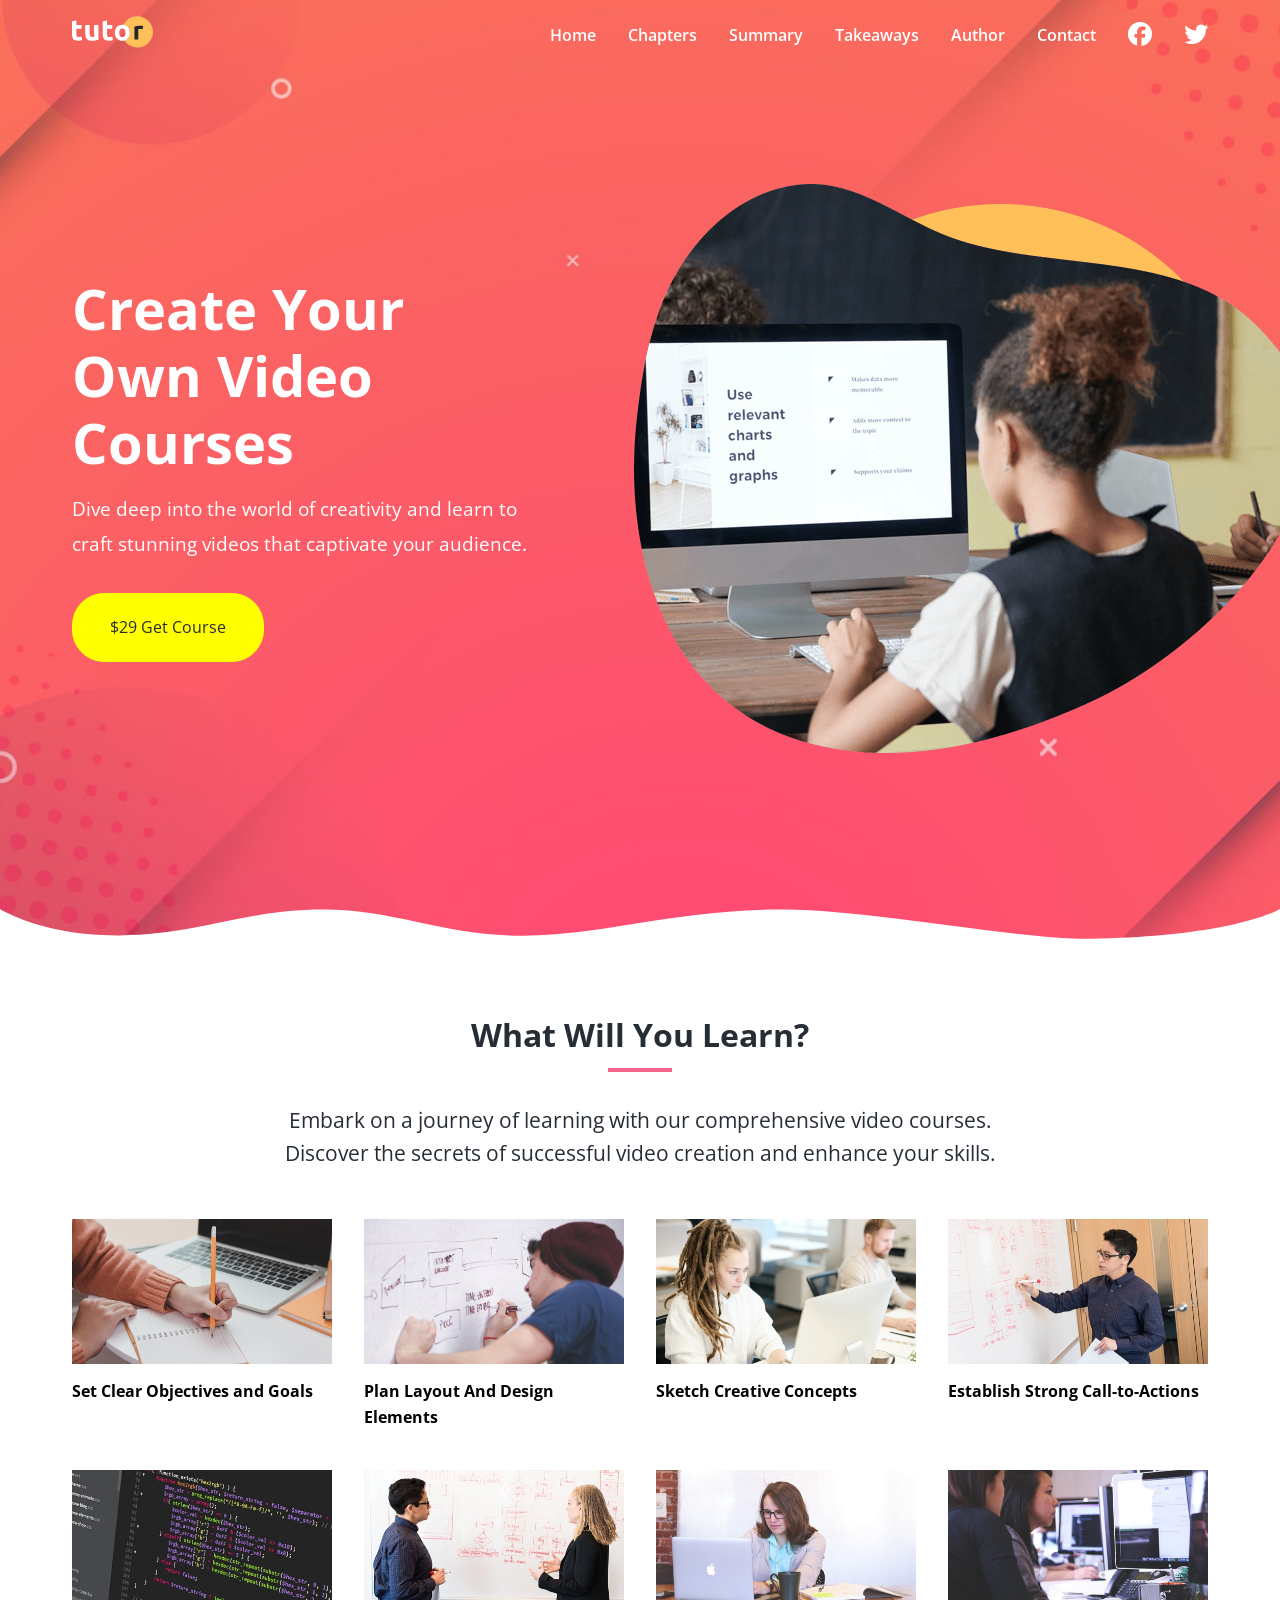
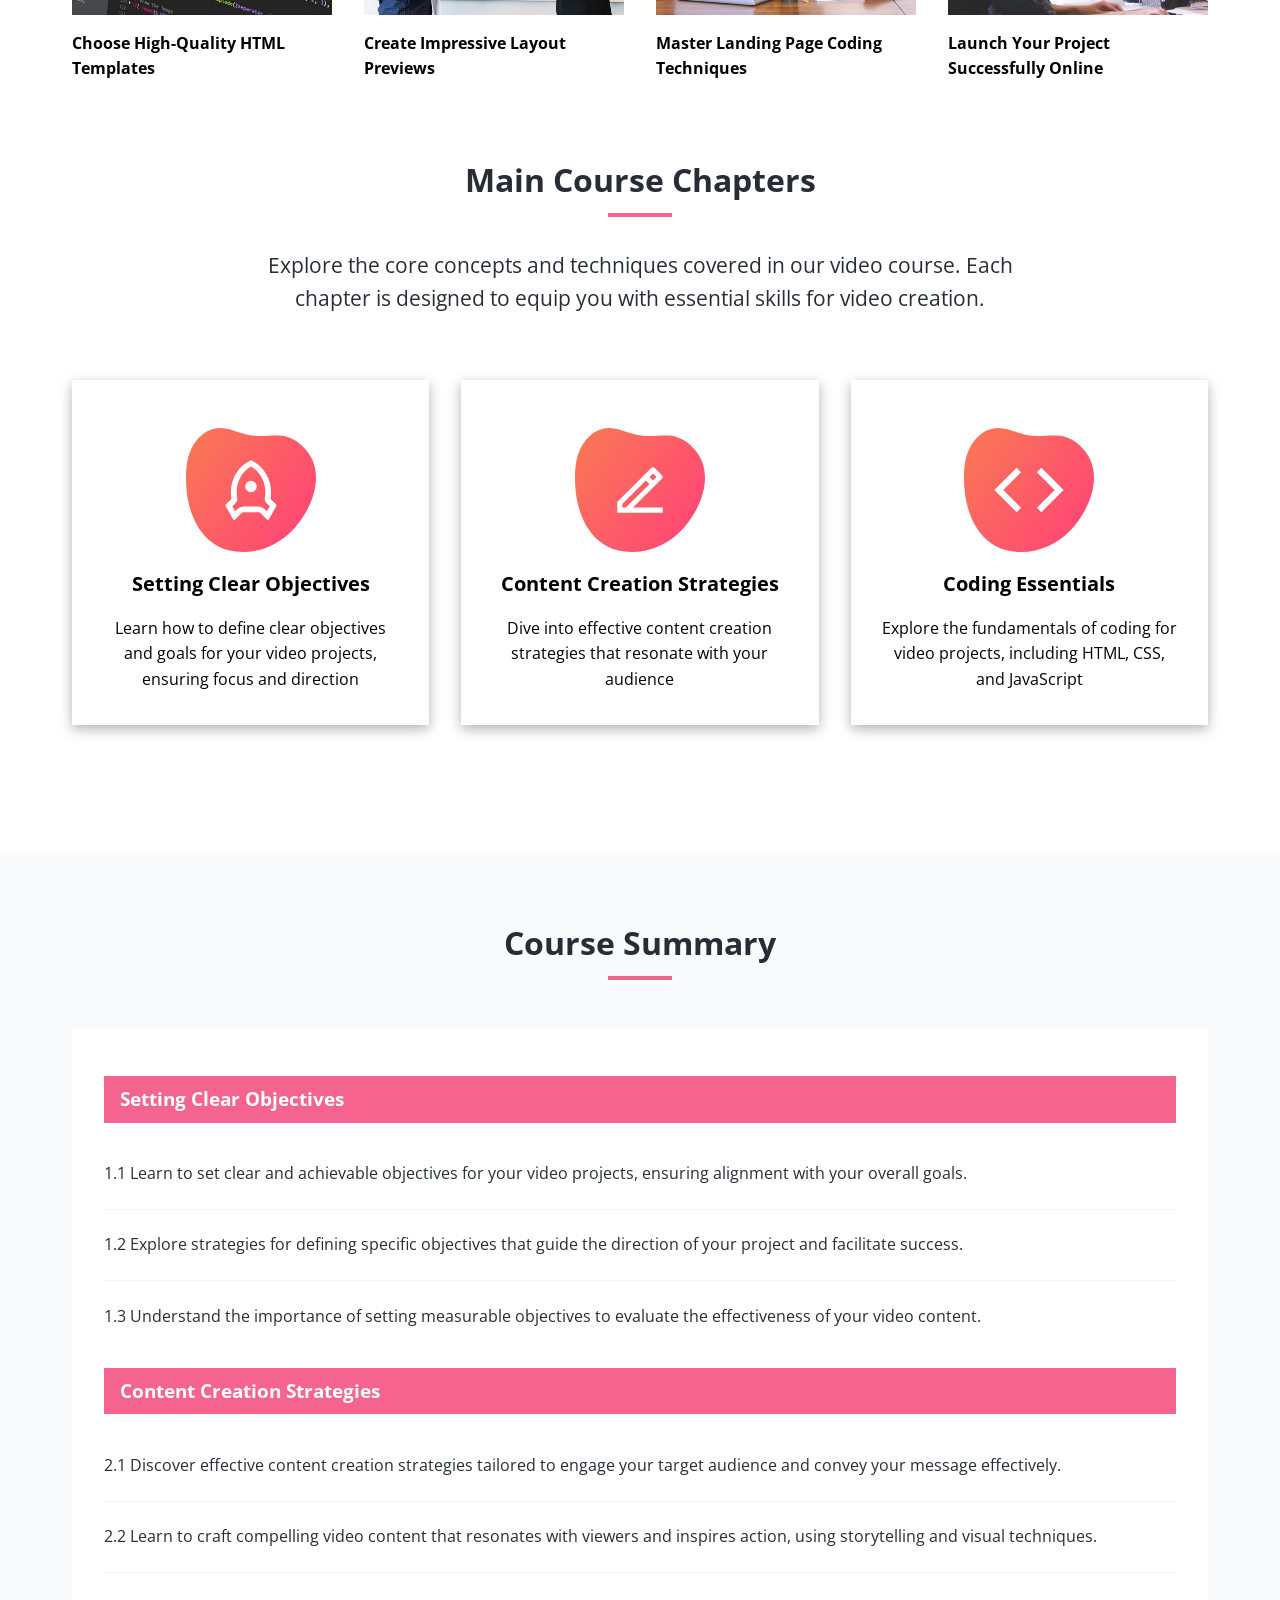
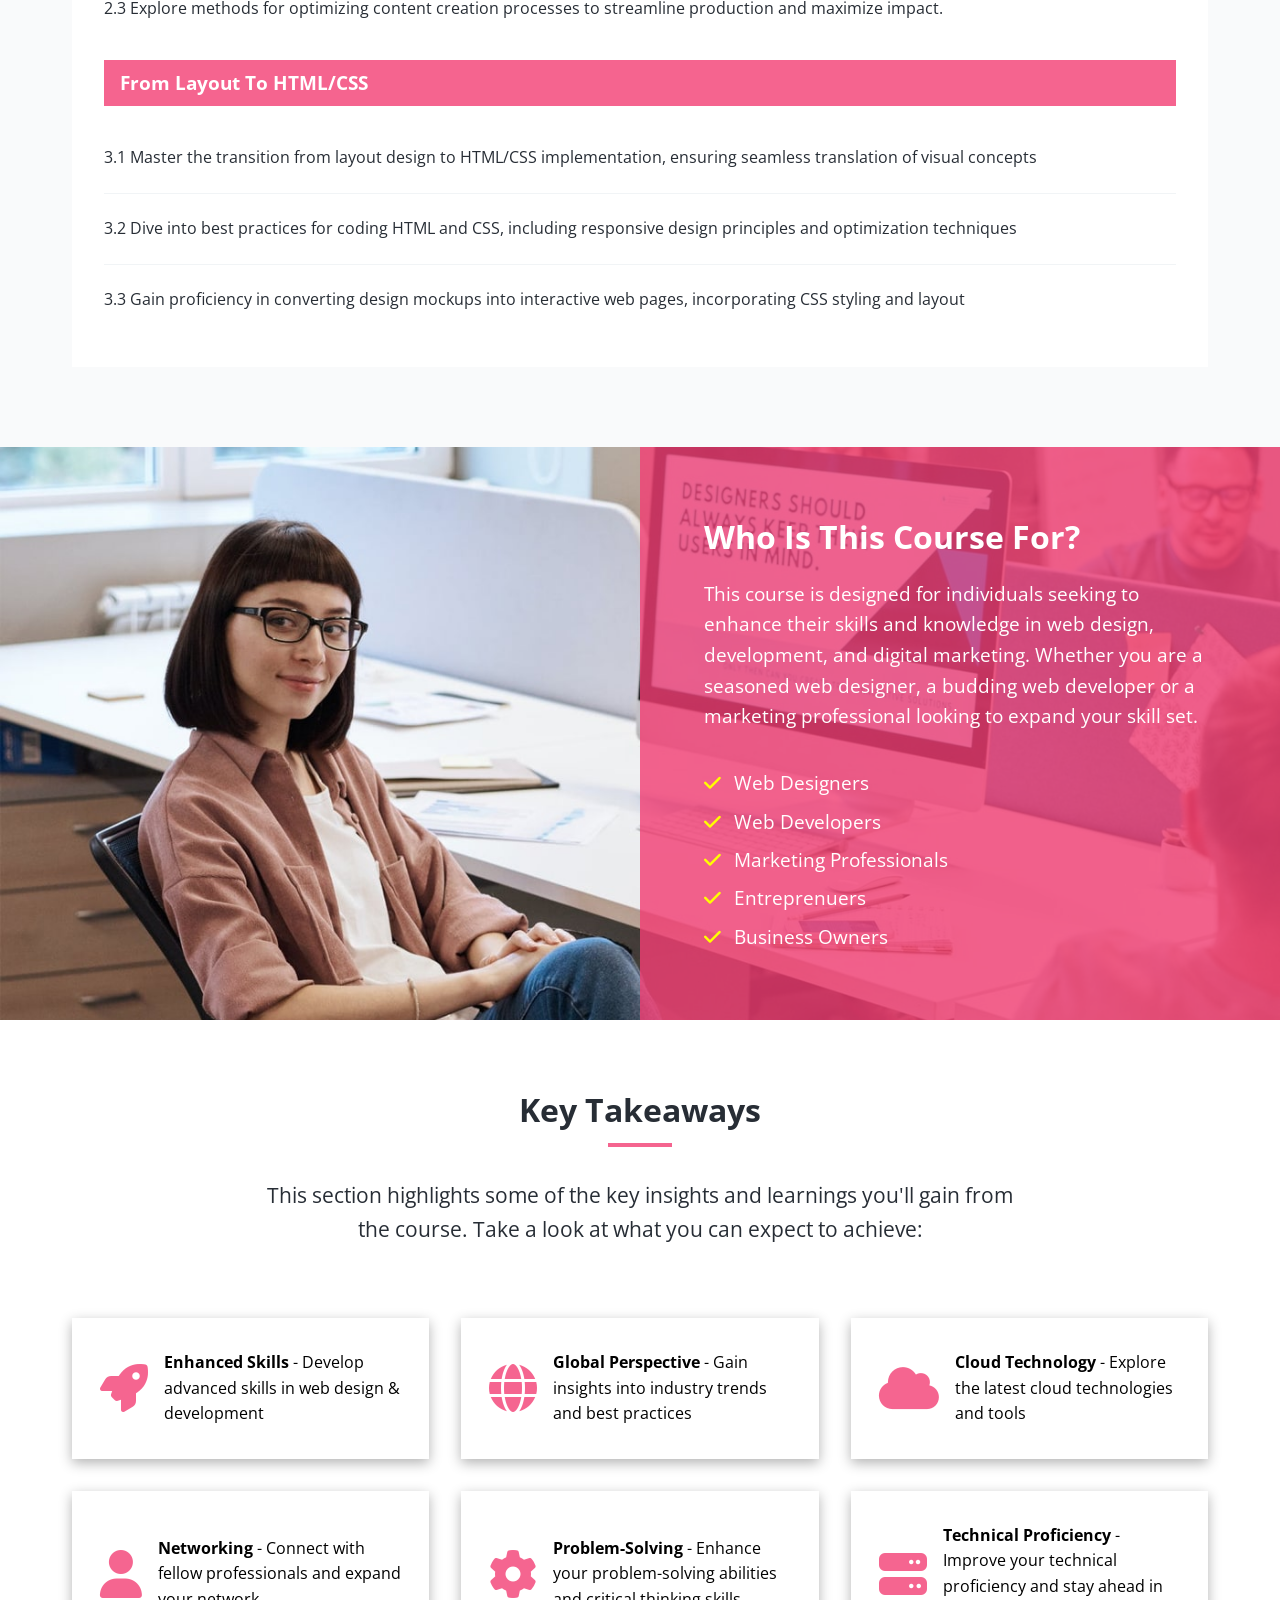
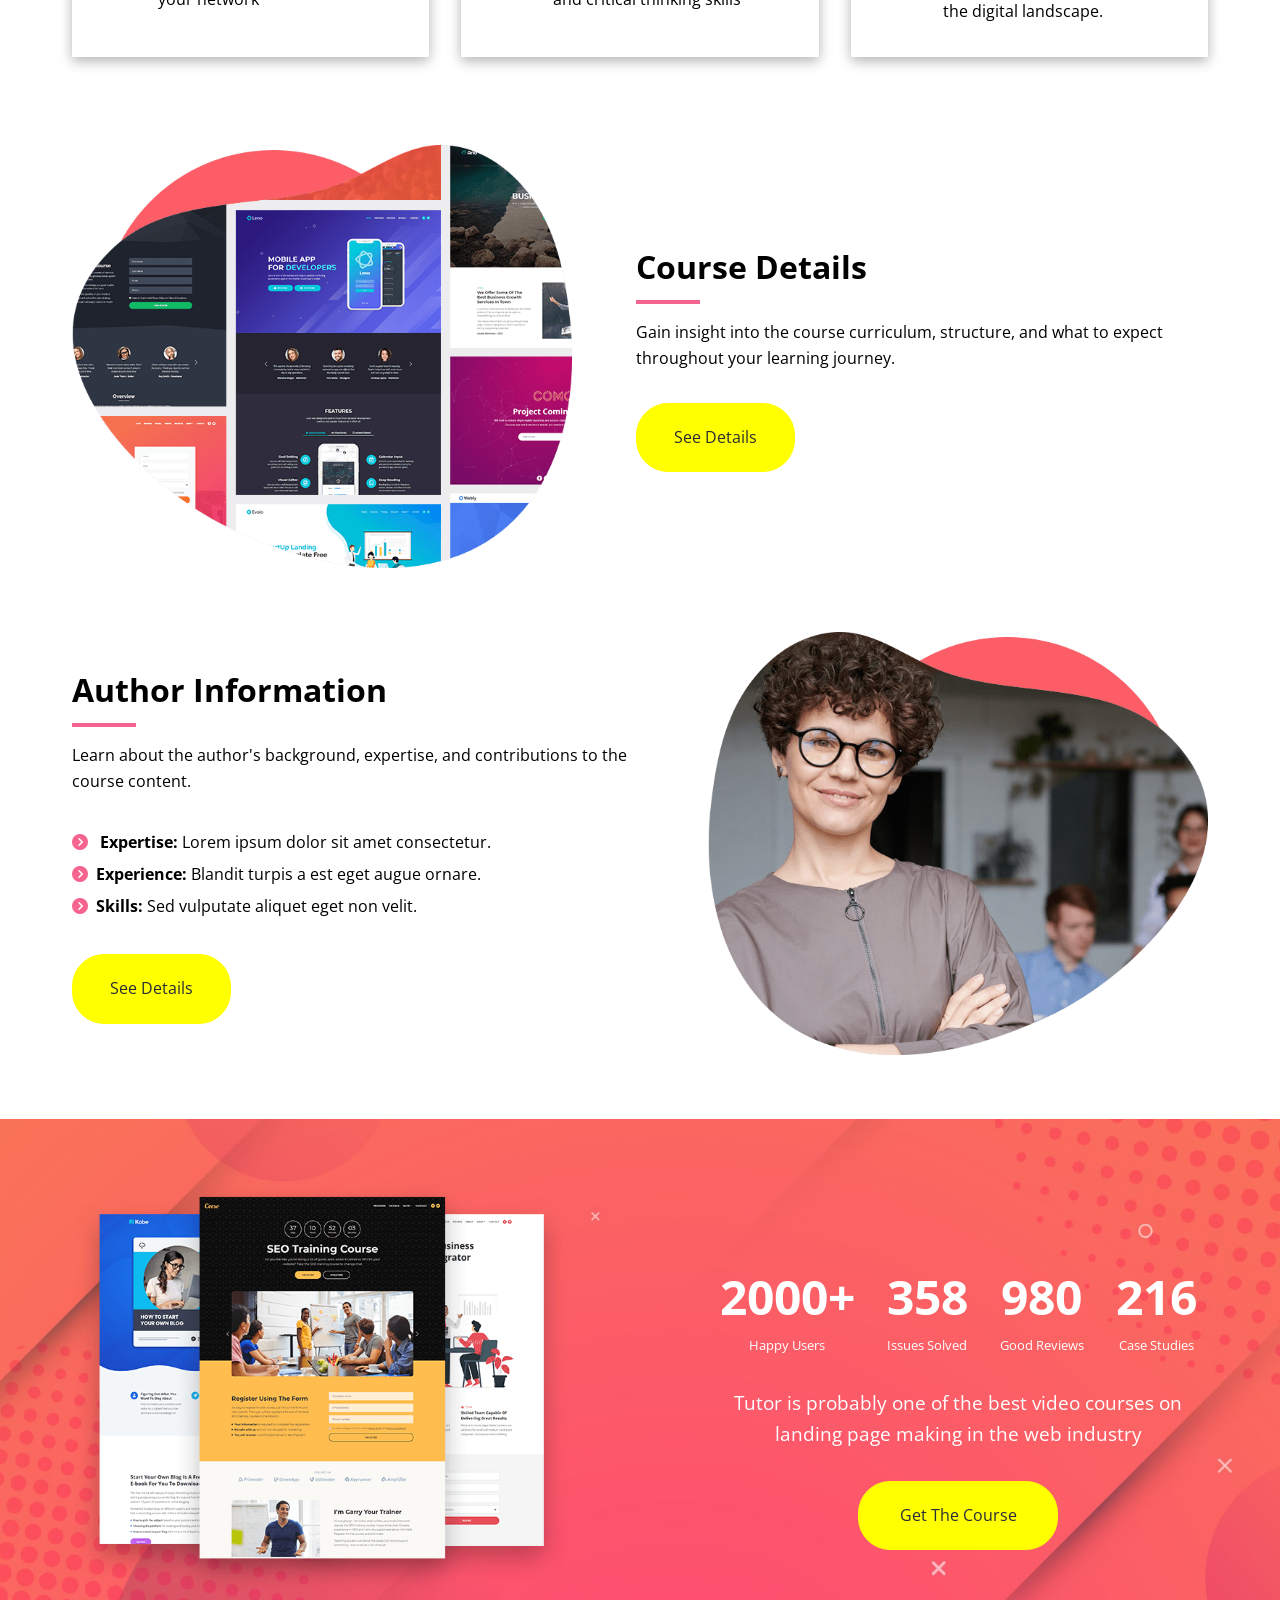
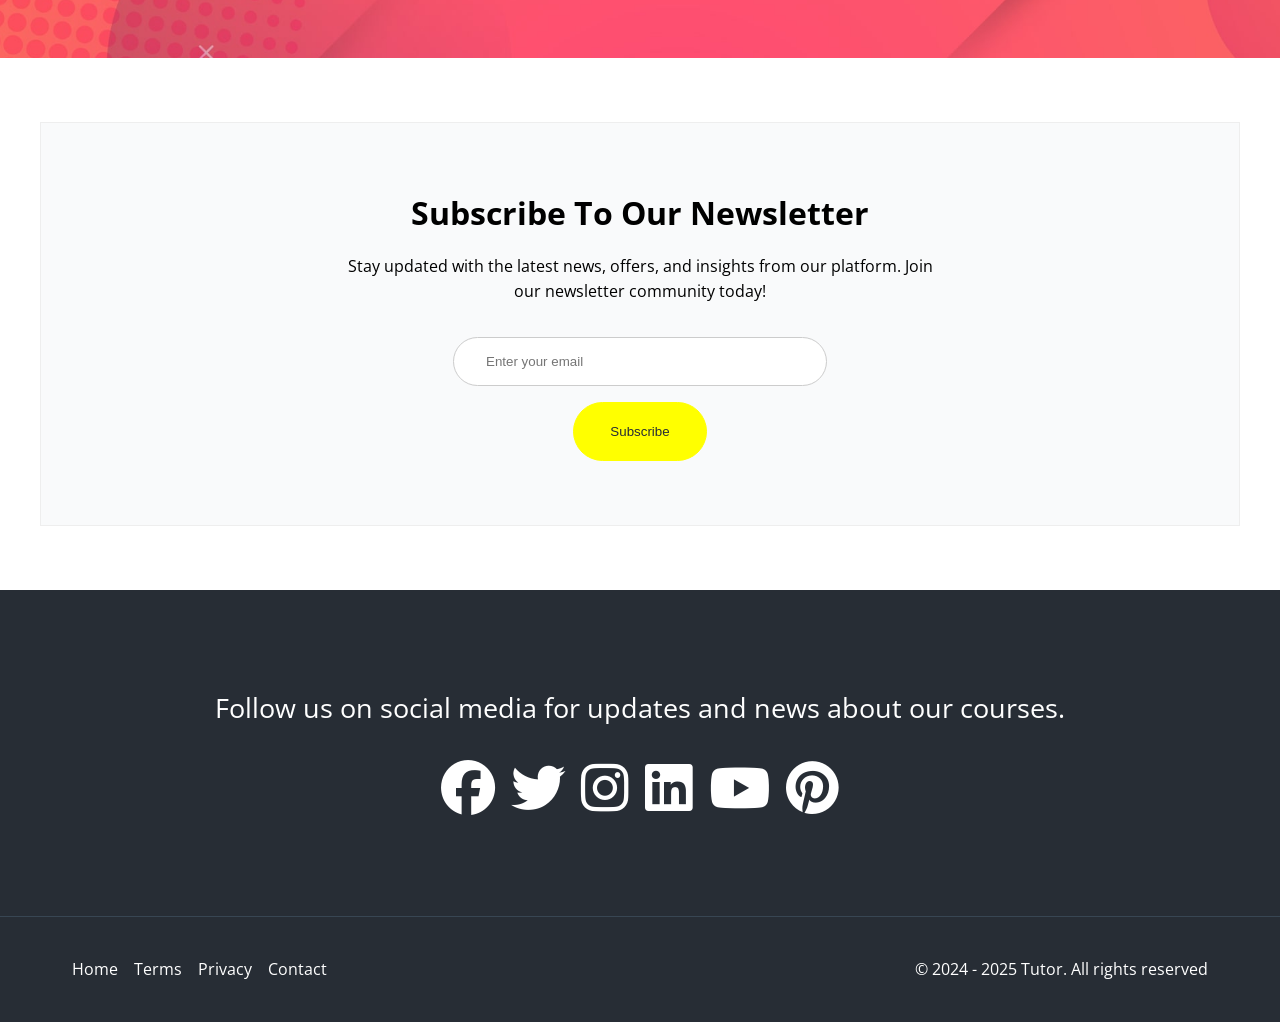
<file: index.html>
<!DOCTYPE html>
<html lang="en">
  <head>
    <meta charset="UTF-8" />
    <meta name="viewport" content="width=device-width, initial-scale=1.0" />
    <link rel="preconnect" href="https://fonts.googleapis.com" />
    <link rel="preconnect" href="https://fonts.gstatic.com" crossorigin />
    <link
      href="https://fonts.googleapis.com/css2?family=Open+Sans:ital,wght@0,300..800;1,300..800&display=swap"
      rel="stylesheet"
    />
    <link
      rel="stylesheet"
      href="https://cdnjs.cloudflare.com/ajax/libs/font-awesome/6.5.2/css/all.min.css"
      integrity="sha512-SnH5WK+bZxgPHs44uWIX+LLJAJ9/2PkPKZ5QiAj6Ta86w+fsb2TkcmfRyVX3pBnMFcV7oQPJkl9QevSCWr3W6A=="
      crossorigin="anonymous"
      referrerpolicy="no-referrer"
    />
    <link rel="stylesheet" href="styles.css" />
    <link rel="icon" href="./images/favicon.png" />
    <title>Welcome To Tutor</title>
  </head>
  <body>
    <nav class="navbar" role="navigation" aria-label="Main Navigation">
      <div class="navbar-flex container">
        <a href="/" aria-label="Logo Home Link">
          <img src="images/logo.svg" alt="Tutor Logo" />
        </a>

        <div class="main-menu-items">
          <ul class="main-menu-list">
            <li>
              <a href="/">Home</a>
            </li>
            <li>
              <a href="#chapters">Chapters</a>
            </li>
            <li>
              <a href="#summary">Summary</a>
            </li>
            <li>
              <a href="#takeaways">Takeaways</a>
            </li>
            <li>
              <a href="#author">Author</a>
            </li>
            <li>
              <a href="contact.html">Contact</a>
            </li>
            <li>
              <a
                href="https://facebook.com"
                target="_blank"
                aria-label="Follow Us On Facebook"
              >
                <i class="fa-brands fa-facebook"></i>
              </a>
            </li>
            <li>
              <a
                href="https://twitter.com"
                target="_blank"
                aria-label="Follow Us On Twitter"
              >
                <i class="fa-brands fa-twitter"></i>
              </a>
            </li>
          </ul>
        </div>

        <!-- Mobile Menu -->
        <div class="mobile-menu">
          <!-- Hamburger button -->
          <div
            class="mobile-menu-toggle"
            role="button"
            aria-expanded="false"
            aria-controls="mobile-menu-items"
            aria-label="Open mobile menu"
            tabindex="0"
          >
            <i class="fas fa-bars fa-2x"></i>
          </div>
          <!-- Mobile Menu Items -->
          <div id="mobile-menu-items" class="mobile-menu-items">
            <ul class="mobile-menu-list">
              <li>
                <a href="/">Home</a>
              </li>
              <li>
                <a href="#chapters">Chapters</a>
              </li>
              <li>
                <a href="#summary">Summary</a>
              </li>
              <li>
                <a href="#takeaways">Takeaways</a>
              </li>
              <li>
                <a href="#author">Author</a>
              </li>
              <li>
                <a href="contact.html">Contact</a>
              </li>
              <li>
                <a
                  href="https://facebook.com"
                  target="_blank"
                  aria-label="Follow Us On Facebook"
                >
                  <i class="fa-brands fa-facebook"></i>
                </a>
              </li>
              <li>
                <a
                  href="https://twitter.com"
                  target="_blank"
                  aria-label="Follow Us On Twitter"
                >
                  <i class="fa-brands fa-twitter"></i>
                </a>
              </li>
            </ul>
          </div>
        </div>
      </div>
    </nav>

    <!-- Hero -->
    <header class="hero">
      <div class="container hero-flex">
        <div class="hero-content">
          <h1>Create Your Own Video Courses</h1>
          <p>
            Dive deep into the world of creativity and learn to craft stunning
            videos that captivate your audience.
          </p>
          <a href="#" class="btn">$29 Get Course</a>
        </div>
        <img src="images/header-course.png" alt="hero" />
      </div>

      <svg
        class="frame-decoration"
        data-name="Layer 2"
        xmlns="http://www.w3.org/2000/svg"
        preserveAspectRatio="none"
        viewBox="0 0 1920 192.275"
      >
        <defs>
          <style>
            .cls-1 {
              fill: #ffffff;
            }
          </style>
        </defs>
        <title>frame-decoration</title>
        <path
          class="cls-1"
          d="M0,158.755s63.9,52.163,179.472,50.736c121.494-1.5,185.839-49.738,305.984-49.733,109.21,0,181.491,51.733,300.537,50.233,123.941-1.562,225.214-50.126,390.43-50.374,123.821-.185,353.982,58.374,458.976,56.373,217.907-4.153,284.6-57.236,284.6-57.236V351.03H0V158.755Z"
          transform="translate(0 -158.755)"
        />
      </svg>
    </header>

    <!-- Learn Section -->
    <section class="learn">
      <div class="container">
        <div class="section-header">
          <h2>What Will You Learn?</h2>
          <div class="heading-border"></div>
          <p>
            Embark on a journey of learning with our comprehensive video
            courses. Discover the secrets of successful video creation and
            enhance your skills.
          </p>
        </div>

        <div class="topics">
          <div class="topic">
            <div class="topic-image">
              <img src="images/description-1.jpg" alt="topic" />
            </div>
            <div class="topic-text">
              <h3>Set Clear Objectives and Goals</h3>
            </div>
          </div>
          <div class="topic">
            <div class="topic-image">
              <img src="images/description-2.jpg" alt="alternative" />
            </div>
            <div class="topic-text">
              <h3>Plan Layout And Design Elements</h3>
            </div>
          </div>
          <div class="topic">
            <div class="topic-image">
              <img src="images/description-3.jpg" alt="alternative" />
            </div>
            <div class="topic-text">
              <h3>Sketch Creative Concepts</h3>
            </div>
          </div>
          <div class="topic">
            <div class="topic-image">
              <img src="images/description-4.jpg" alt="alternative" />
            </div>
            <div class="topic-text">
              <h3>Establish Strong Call-to-Actions</h3>
            </div>
          </div>
          <div class="topic">
            <div class="topic-image">
              <img src="images/description-5.jpg" alt="alternative" />
            </div>
            <div class="topic-text">
              <h3>Choose High-Quality HTML Templates</h3>
            </div>
          </div>
          <div class="topic">
            <div class="topic-image">
              <img src="images/description-6.jpg" alt="alternative" />
            </div>
            <div class="topic-text">
              <h3>Create Impressive Layout Previews</h3>
            </div>
          </div>
          <div class="topic">
            <div class="topic-image">
              <img src="images/description-7.jpg" alt="alternative" />
            </div>
            <div class="topic-text">
              <h3>Master Landing Page Coding Techniques</h3>
            </div>
          </div>
          <div class="topic">
            <div class="topic-image">
              <img src="images/description-8.jpg" alt="alternative" />
            </div>
            <div class="topic-text">
              <h3>Launch Your Project Successfully Online</h3>
            </div>
          </div>
        </div>
      </div>
    </section>

    <!-- Course Chapter Section -->
    <section class="chapters section" id="chapters">
      <div class="container">
        <div class="section-header">
          <h2>Main Course Chapters</h2>
          <div class="heading-border"></div>
          <p>
            Explore the core concepts and techniques covered in our video
            course. Each chapter is designed to equip you with essential skills
            for video creation.
          </p>
        </div>
        <div class="chapter-cards">
          <div class="card">
            <img src="images/chapters-icon-1.svg" alt="chapter 1" />
            <h3>Setting Clear Objectives</h3>
            <p>
              Learn how to define clear objectives and goals for your video
              projects, ensuring focus and direction
            </p>
          </div>
          <div class="card">
            <img src="images/chapters-icon-2.svg" alt="chapter 2" />
            <h3>Content Creation Strategies</h3>
            <p>
              Dive into effective content creation strategies that resonate with
              your audience
            </p>
          </div>
          <div class="card">
            <img src="images/chapters-icon-3.svg" alt="chapter 3" />
            <h3>Coding Essentials</h3>
            <p>
              Explore the fundamentals of coding for video projects, including
              HTML, CSS, and JavaScript
            </p>
          </div>
        </div>
      </div>
    </section>

    <!-- Course Summary -->
    <section class="summary" id="summary">
      <div class="container">
        <div class="section-header">
          <h2>Course Summary</h2>
          <div class="heading-border"></div>
        </div>
        <div class="section-lists">
          <div class="list">
            <div class="list-header">Setting Clear Objectives</div>
            <div class="list-item">
              1.1 Learn to set clear and achievable objectives for your video
              projects, ensuring alignment with your overall goals.
            </div>
            <div class="list-item">
              1.2 Explore strategies for defining specific objectives that guide
              the direction of your project and facilitate success.
            </div>
            <div class="list-item">
              1.3 Understand the importance of setting measurable objectives to
              evaluate the effectiveness of your video content.
            </div>
          </div>

          <div class="list">
            <div class="list-header">Content Creation Strategies</div>
            <div class="list-item">
              2.1 Discover effective content creation strategies tailored to
              engage your target audience and convey your message effectively.
            </div>
            <div class="list-item">
              2.2 Learn to craft compelling video content that resonates with
              viewers and inspires action, using storytelling and visual
              techniques.
            </div>
            <div class="list-item">
              2.3 Explore methods for optimizing content creation processes to
              streamline production and maximize impact.
            </div>
          </div>

          <div class="list">
            <div class="list-header">From Layout To HTML/CSS</div>
            <div class="list-item">
              3.1 Master the transition from layout design to HTML/CSS
              implementation, ensuring seamless translation of visual concepts
            </div>
            <div class="list-item">
              3.2 Dive into best practices for coding HTML and CSS, including
              responsive design principles and optimization techniques
            </div>
            <div class="list-item">
              3.3 Gain proficiency in converting design mockups into interactive
              web pages, incorporating CSS styling and layout
            </div>
          </div>
        </div>
      </div>
    </section>

    <!-- Info -->
    <section class="info" id="info">
      <div class="info-container">
        <div class="info-left"></div>
        <div class="info-content">
          <h2>Who Is This Course For?</h2>
          <p>
            This course is designed for individuals seeking to enhance their
            skills and knowledge in web design, development, and digital
            marketing. Whether you are a seasoned web designer, a budding web
            developer or a marketing professional looking to expand your skill
            set.
          </p>
          <ul>
            <li><i class="fas fa-check"></i> Web Designers</li>
            <li><i class="fas fa-check"></i> Web Developers</li>
            <li><i class="fas fa-check"></i> Marketing Professionals</li>
            <li><i class="fas fa-check"></i> Entreprenuers</li>
            <li><i class="fas fa-check"></i> Business Owners</li>
          </ul>
        </div>
      </div>
    </section>

    <!-- Takeaways -->
    <section class="takeaways section" id="takeaways">
      <div class="container">
        <div class="section-header">
          <h2>Key Takeaways</h2>
          <div class="heading-border"></div>
          <p>
            This section highlights some of the key insights and learnings
            you'll gain from the course. Take a look at what you can expect to
            achieve:
          </p>
        </div>
        <div class="takeaways-cards">
          <div class="card">
            <i class="fas fa-rocket fa-3x text-primary"></i>
            <p>
              <strong>Enhanced Skills</strong> - Develop advanced skills in web
              design & development
            </p>
          </div>
          <div class="card">
            <i class="fas fa-globe fa-3x text-primary"></i>
            <p>
              <strong>Global Perspective</strong> - Gain insights into industry
              trends and best practices
            </p>
          </div>
          <div class="card">
            <i class="fas fa-cloud fa-3x text-primary"></i>
            <p>
              <strong>Cloud Technology</strong> - Explore the latest cloud
              technologies and tools
            </p>
          </div>
          <div class="card">
            <i class="fas fa-user fa-3x text-primary"></i>
            <p>
              <strong>Networking </strong> - Connect with fellow professionals
              and expand your network
            </p>
          </div>
          <div class="card">
            <i class="fas fa-cog fa-3x text-primary"></i>
            <p>
              <strong>Problem-Solving</strong> - Enhance your problem-solving
              abilities and critical thinking skills
            </p>
          </div>
          <div class="card">
            <i class="fas fa-server fa-3x text-primary"></i>
            <p>
              <strong>Technical Proficiency</strong> - Improve your technical
              proficiency and stay ahead in the digital landscape.
            </p>
          </div>
        </div>
      </div>
    </section>

    <!-- Course Details -->
    <section class="details section" id="details">
      <div class="container details-flex">
        <img src="images/details.png" alt="details" />
        <div class="details-content">
          <h2>Course Details</h2>
          <div class="heading-border"></div>
          <p>
            Gain insight into the course curriculum, structure, and what to
            expect throughout your learning journey.
          </p>
          <a href="#" class="btn">See Details</a>
        </div>
      </div>
    </section>

    <!-- Author Info -->
    <section class="details section" id="author">
      <div class="container details-flex">
        <img src="images/author.png" alt="details" />
        <div class="details-content">
          <h2>Author Information</h2>
          <div class="heading-border"></div>
          <p>
            Learn about the author's background, expertise, and contributions to
            the course content.
          </p>
          <ul>
            <li>
              <i class="fas fa-chevron-circle-right text-primary"></i>
              <strong> Expertise: </strong> Lorem ipsum dolor sit amet
              consectetur.
            </li>
            <li>
              <i class="fas fa-chevron-circle-right text-primary"></i
              ><strong>Experience:</strong> Blandit turpis a est eget augue
              ornare.
            </li>
            <li>
              <i class="fas fa-chevron-circle-right text-primary"></i
              ><strong>Skills:</strong> Sed vulputate aliquet eget non velit.
            </li>
          </ul>
          <a href="#" class="btn">See Details</a>
        </div>
      </div>
    </section>

    <!-- Stats -->
    <section class="stats section" id="stats">
      <div class="container stats-flex">
        <img src="images/stats.png" alt="stats" />
        <div class="stats-content">
          <div class="stats-numbers">
            <div>
              <h3 aria-labelledby="stats-happy-users">2000+</h3>
              <p id="stats-happy-users">Happy Users</p>
            </div>
            <div>
              <h3 aria-labelledby="stats-issues-solved">358</h3>
              <p id="stats-issues-solved">Issues Solved</p>
            </div>
            <div>
              <h3 aria-labelledby="stats-good-reviews">980</h3>
              <p id="stats-good-reviews">Good Reviews</p>
            </div>
            <div>
              <h3 aria-labelledby="stats-case-studies">216</h3>
              <p id="stats-case-studies">Case Studies</p>
            </div>
          </div>

          <p class="stats-text">
            Tutor is probably one of the best video courses on landing page
            making in the web industry
          </p>
          <a href="#" class="btn">Get The Course</a>
        </div>
      </div>
    </section>

    <!-- Newsletter -->
    <section class="newsletter section" id="newsletter">
      <div class="container newsletter-flex">
        <h2>Subscribe To Our Newsletter</h2>
        <p>
          Stay updated with the latest news, offers, and insights from our
          platform. Join our newsletter community today!
        </p>
        <form>
          <input
            type="email"
            name="email"
            id="email"
            placeholder="Enter your email"
          />
          <button type="submit" class="btn">Subscribe</button>
        </form>
      </div>
    </section>

    <!-- Social -->
    <section class="social section">
      <div class="container">
        <p>Follow us on social media for updates and news about our courses.</p>
        <div class="social-icons">
          <a
            href="https://facebook.com"
            target="_blank"
            aria-label="Follow Us On Facebook"
          >
            <i class="fa-brands fa-facebook fa-2x"></i>
          </a>
          <a
            href="https://twitter.com"
            target="_blank"
            aria-label="Follow Us On Twitter"
          >
            <i class="fa-brands fa-twitter fa-2x"></i>
          </a>
          <a
            href="https://instagram.com"
            target="_blank"
            aria-label="Follow Us On Instagram"
            ><i class="fa-brands fa-instagram fa-2x"></i>
          </a>
          <a
            href="https://linkdin.com"
            target="_blank"
            aria-label="Follow Us On Linkdin"
            ><i class="fa-brands fa-linkedin fa-2x"></i>
          </a>
          <a
            href="https://youtube.com"
            target="_blank"
            aria-label="Follow Us On Youtube"
          >
            <i class="fa-brands fa-youtube fa-2x"></i>
          </a>
          <a
            href="https://pinterest.com"
            target="_blank"
            aria-label="Follow Us On Pinterest"
          >
            <i class="fa-brands fa-pinterest fa-2x"></i>
          </a>
        </div>
      </div>
    </section>

    <footer class="footer">
      <div class="container footer-flex">
        <ul class="footer-links">
          <li><a href="#">Home</a></li>
          <li><a href="#">Terms</a></li>
          <li><a href="#">Privacy</a></li>
          <li><a href="contact.html">Contact</a></li>
        </ul>
        <p>&copy; 2024 - 2025 Tutor. All rights reserved</p>
      </div>
    </footer>

    <script src="script.js"></script>
  </body>
</html>
</file>
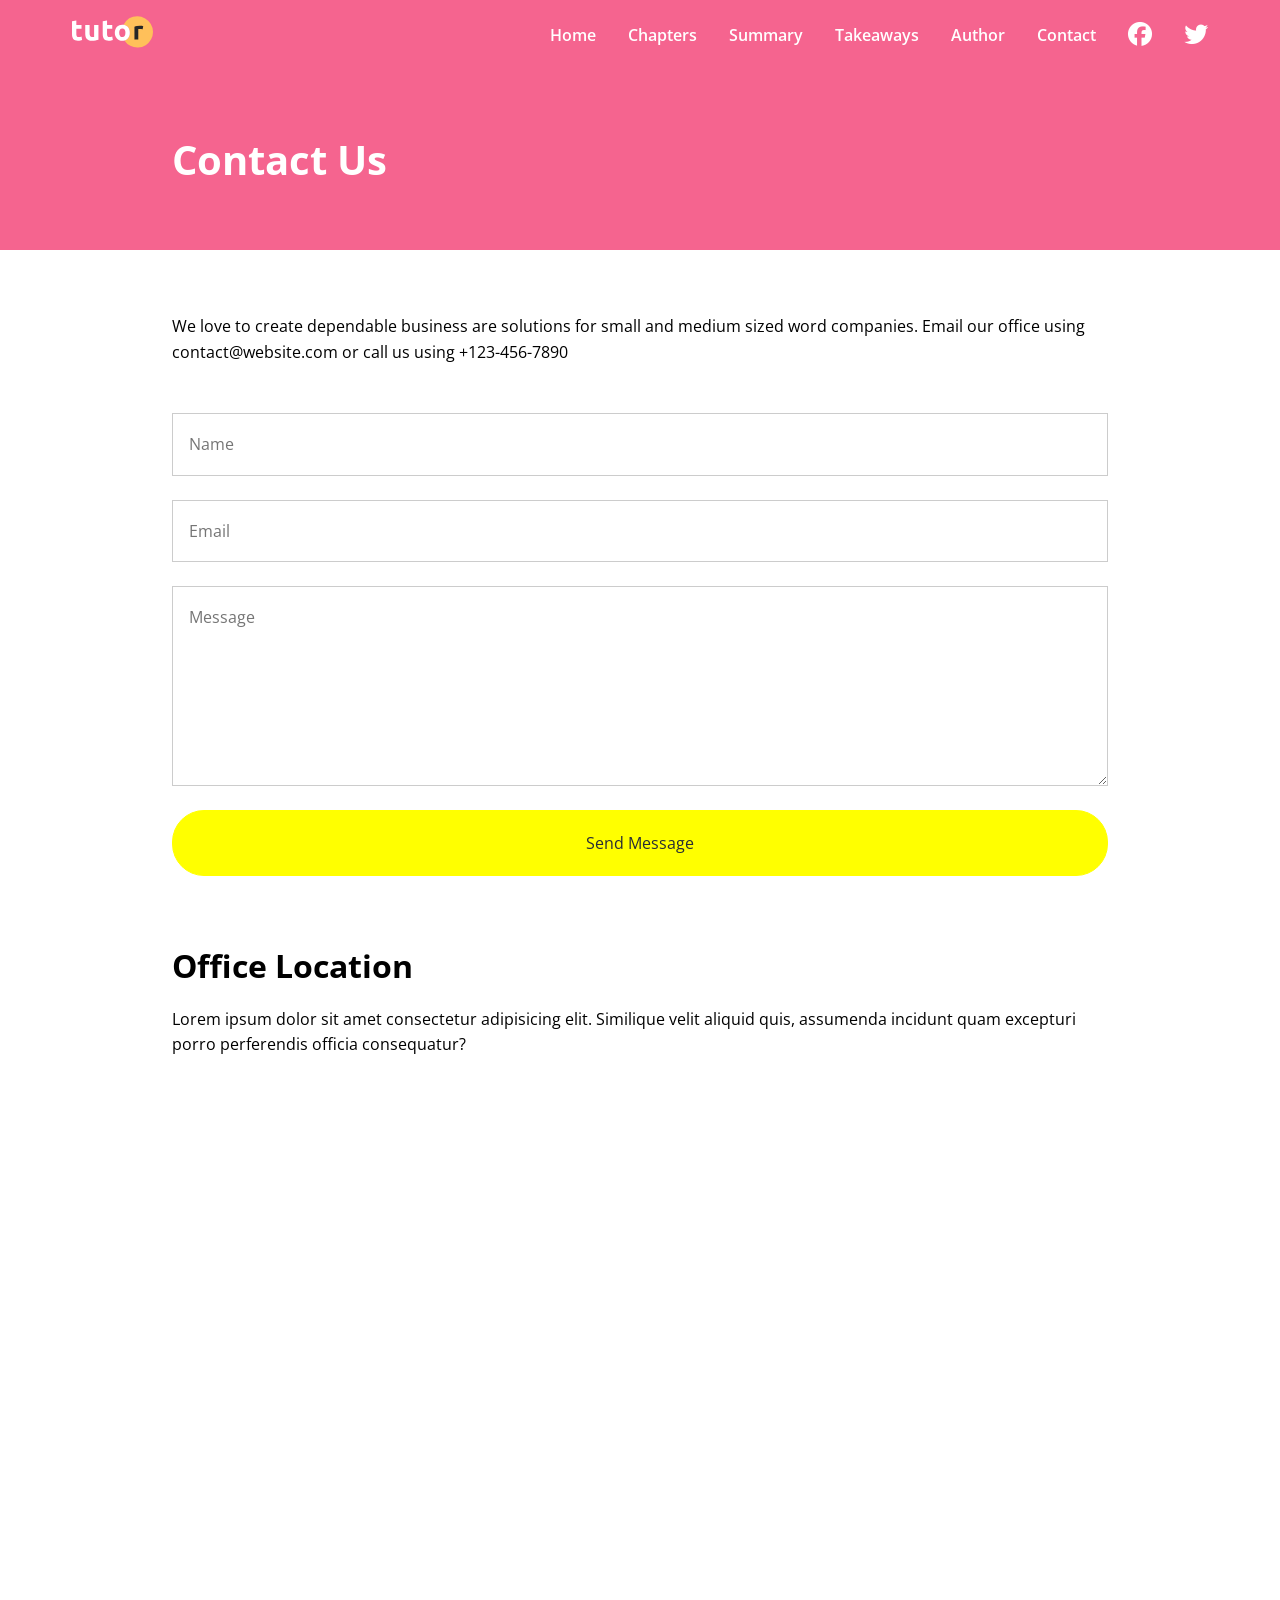
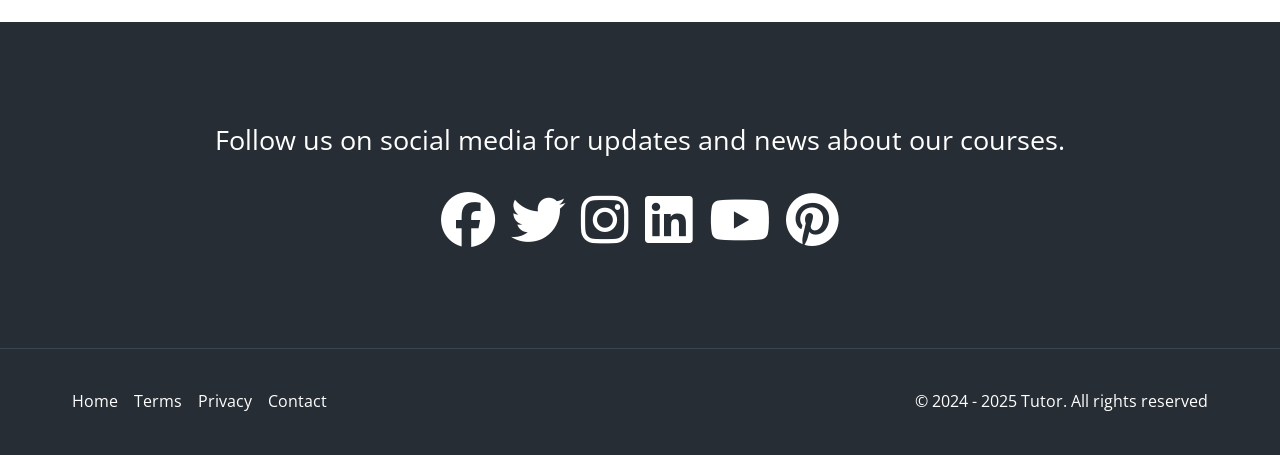
<file: contact.html>
<!DOCTYPE html>
<html lang="en">
  <head>
    <meta charset="UTF-8" />
    <meta name="viewport" content="width=device-width, initial-scale=1.0" />
    <link rel="preconnect" href="https://fonts.googleapis.com" />
    <link rel="preconnect" href="https://fonts.gstatic.com" crossorigin />
    <link
      href="https://fonts.googleapis.com/css2?family=Open+Sans:ital,wght@0,300..800;1,300..800&display=swap"
      rel="stylesheet"
    />
    <link
      rel="stylesheet"
      href="https://cdnjs.cloudflare.com/ajax/libs/font-awesome/6.5.2/css/all.min.css"
      integrity="sha512-SnH5WK+bZxgPHs44uWIX+LLJAJ9/2PkPKZ5QiAj6Ta86w+fsb2TkcmfRyVX3pBnMFcV7oQPJkl9QevSCWr3W6A=="
      crossorigin="anonymous"
      referrerpolicy="no-referrer"
    />
    <link rel="stylesheet" href="styles.css" />
    <link rel="icon" href="./images/favicon.png" />
    <title>Welcome To Tutor</title>
  </head>
  <body>
    <nav class="navbar" role="navigation" aria-label="Main Navigation">
      <div class="navbar-flex container">
        <a href="/" aria-label="Logo Home Link">
          <img src="images/logo.svg" alt="Tutor Logo" />
        </a>
        <div id="mobile-menu-items" class="main-menu-items">
          <ul class="main-menu-list">
            <li>
              <a href="/">Home</a>
            </li>
            <li>
              <a href="#chapters">Chapters</a>
            </li>
            <li>
              <a href="#summary">Summary</a>
            </li>
            <li>
              <a href="#takeaways">Takeaways</a>
            </li>
            <li>
              <a href="#author">Author</a>
            </li>
            <li>
              <a href="contact.html">Contact</a>
            </li>
            <li>
              <a
                href="https://facebook.com"
                target="_blank"
                aria-label="Follow Us On Facebook"
              >
                <i class="fa-brands fa-facebook"></i>
              </a>
            </li>
            <li>
              <a
                href="https://twitter.com"
                target="_blank"
                aria-label="Follow Us On Twitter"
              >
                <i class="fa-brands fa-twitter"></i>
              </a>
            </li>
          </ul>
        </div>

        <!-- Mobile Menu -->
        <div class="mobile-menu">
          <!-- Hamburger button -->
          <div
            class="mobile-menu-toggle"
            role="button"
            aria-expanded="false"
            aria-controls="mobile-menu-items"
            aria-label="Open mobile menu"
            tabindex="0"
          >
            <i class="fas fa-bars fa-2x"></i>
          </div>
          <!-- Mobile Menu Items -->
          <div class="mobile-menu-items">
            <ul class="mobile-menu-list">
              <li>
                <a href="/">Home</a>
              </li>
              <li>
                <a href="#chapters">Chapters</a>
              </li>
              <li>
                <a href="#summary">Summary</a>
              </li>
              <li>
                <a href="#takeaways">Takeaways</a>
              </li>
              <li>
                <a href="#author">Author</a>
              </li>
              <li>
                <a href="contact.html">Contact</a>
              </li>
              <li>
                <a
                  href="https://facebook.com"
                  target="_blank"
                  aria-label="Follow Us On Facebook"
                >
                  <i class="fa-brands fa-facebook"></i>
                </a>
              </li>
              <li>
                <a
                  href="https://twitter.com"
                  target="_blank"
                  aria-label="Follow Us On Twitter"
                >
                  <i class="fa-brands fa-twitter"></i>
                </a>
              </li>
            </ul>
          </div>
        </div>
      </div>
    </nav>

    <!-- Inner Header -->
    <header class="inner-header">
      <div class="container-sm">
        <h1>Contact Us</h1>
      </div>
    </header>

    <section class="contact-form section">
      <div class="container-sm">
        <p>
          We love to create dependable business are solutions for small and
          medium sized word companies. Email our office using
          contact@website.com or call us using +123-456-7890
        </p>

        <form
          action="https://formspree.io/f/xkjjpalz"
          method="POST">
          <input type="text" name="name" placeholder="Name" />
          <input type="email" name="email" placeholder="Email" />
          <textarea name="message" placeholder="Message"></textarea>
          <button type="submit" class="btn">Send Message</button>
        </form>
      </div>
    </section>

    <!-- Location -->
    <section class="location section">
      <div class="container-sm">
        <h2>Office Location</h2>
        <p>
          Lorem ipsum dolor sit amet consectetur adipisicing elit. Similique
          velit aliquid quis, assumenda incidunt quam excepturi porro
          perferendis officia consequatur?
        </p>
        <div class="map">
          <iframe
            src="https://www.google.com/maps/embed?pb=!1m18!1m12!1m3!1d1241.5303553091994!2d-0.14076024298621118!3d51.51210217963597!2m3!1f0!2f0!3f0!3m2!1i1024!2i768!4f13.1!3m3!1m2!1s0x487604d502268421%3A0x6a7d62889992f993!2sRegent+St%2C+Soho%2C+London+W1B+5TH%2C+UK!5e0!3m2!1sen!2sro!4v1476174541049"
            allowfullscreen
          ></iframe>
        </div>
      </div>
    </section>

    <!-- Social -->
    <section class="social section">
      <div class="container">
        <p>Follow us on social media for updates and news about our courses.</p>
        <div class="social-icons">
          <a
            href="https://facebook.com"
            target="_blank"
            aria-label="Follow Us On Facebook"
          >
            <i class="fa-brands fa-facebook fa-2x"></i>
          </a>
          <a
            href="https://twitter.com"
            target="_blank"
            aria-label="Follow Us On Twitter"
          >
            <i class="fa-brands fa-twitter fa-2x"></i>
          </a>
          <a
            href="https://instagram.com"
            target="_blank"
            aria-label="Follow Us On Instagram"
            ><i class="fa-brands fa-instagram fa-2x"></i>
          </a>
          <a
            href="https://linkdin.com"
            target="_blank"
            aria-label="Follow Us On Linkdin"
            ><i class="fa-brands fa-linkedin fa-2x"></i>
          </a>
          <a
            href="https://youtube.com"
            target="_blank"
            aria-label="Follow Us On Youtube"
          >
            <i class="fa-brands fa-youtube fa-2x"></i>
          </a>
          <a
            href="https://pinterest.com"
            target="_blank"
            aria-label="Follow Us On Pinterest"
          >
            <i class="fa-brands fa-pinterest fa-2x"></i>
          </a>
        </div>
      </div>
    </section>

    <footer class="footer">
      <div class="container footer-flex">
        <ul class="footer-links">
          <li><a href="#">Home</a></li>
          <li><a href="#">Terms</a></li>
          <li><a href="#">Privacy</a></li>
          <li><a href="contact.html">Contact</a></li>
        </ul>
        <p>&copy; 2024 - 2025 Tutor. All rights reserved</p>
      </div>
    </footer>

    <script src="script.js"></script>
  </body>
</html>
</file>
<file: styles.css>
*,
*::before,
*::after {
  margin: 0;
  padding: 0;
  box-sizing: border-box;
}

:root {
  --primary-color: rgba(243, 62, 116, 0.8);
  --secondary-color: yellow;
  --light-color: #f9fafb;
  --dark-color: #272d35;
}

html,
body {
  font-family: 'Open Sans', sans-serif;
  line-height: 1.6;
  scroll-behavior: smooth;
}

a {
  text-decoration: none;
}

ul {
  list-style: none;
}

img {
  max-width: 100%;
}

/* Utility Classes */
.container {
  max-width: 1200px;
  margin: 0 auto;
  padding: 0 2rem;
}

.container-sm {
  max-width: 1000px;
  margin: 0 auto;
  padding: 0 2rem;
}

.btn {
  display: inline-block;
  padding: 1.3rem 2.3rem;
  border: 1px solid var(--secondary-color);
  border-radius: 32px;
  background: var(--secondary-color);
  color: var(--dark-color);
  cursor: pointer;
  transition: all 0.2s;
}

.btn:hover {
  background: var(--primary-color);
  color: #fff;
  border-color: #fff;
}

/* Text Classes */
.text-primary {
  color: var(--primary-color);
}

.text-secondary {
  color: var(--secondary-color);
}

.section {
  margin: 4rem 0;
}

/* Section Header */
.section-header {
  max-width: 750px;
  margin: 0 auto;
  text-align: center;
  margin-bottom: 3rem;
}

.section-header h2 {
  font-size: 2rem;
  font-weight: 700;
  color: var(--dark-color);
  margin-bottom: 0.5rem;
}

.section-header p {
  font-size: 1.3rem;
  color: var(--dark-color);
}

.heading-border {
  width: 64px;
  height: 4px;
  background: var(--primary-color);
  margin: 0 auto 2rem;
}

/* Card */
.card {
  display: flex;
  flex-direction: column;
  align-items: center;
  justify-content: center;
  text-align: center;
  padding: 2rem 1.75rem;
  background: #fff;
  box-shadow: 0 4px 12px 0 rgba(0, 0, 0, 0.3);
}

/* Navbar */
.navbar {
  background: transparent;
  color: white;
  padding: 1rem 2rem;
  position: fixed;
  top: 0;
  right: 0;
  left: 0;
  z-index: 1000;
  transition: background-color 0.5s ease-in-out;
}

.navbar.navbar-scroll {
  background-color: rgba(243, 62, 116, 0.8);
  backdrop-filter: blur(10px);
}

.navbar-flex {
  display: flex;
  justify-content: space-between;
  align-items: center;
}

.navbar img {
  width: 81px;
  height: 32px;
}

.navbar .main-menu-list {
  display: flex;
  align-items: center;
  gap: 2rem;
  font-weight: 600;
}

.navbar a {
  color: #fff;
}

.navbar a:hover {
  color: var(--secondary-color);
}

.navbar i {
  font-size: 1.5rem;
}

/* Mobile Menu */
.mobile-menu {
  display: none;
}

.navbar .mobile-menu-toggle {
  color: #fff;
  cursor: pointer;
}

.navbar .mobile-menu-items {
  position: absolute;
  top: 100%;
  left: 0;
  width: 100%;
  background: rgba(0, 0, 0, 0.8);
  opacity: 0.95;
  padding: 3rem 2rem;
  text-align: center;
  box-shadow: 0 2px 5px rgba(0, 0, 0, 0.1);
  border-top: 1px solid rgba(255, 255, 255, 0.1);
  transform: translateX(100%);
  transition: transform 0.3s ease;
}

.navbar .mobile-menu-items.active {
  transform: translateX(0);
}

.navbar .mobile-menu-list {
  display: flex;
  flex-direction: column;
  gap: 2rem;
  font-size: 1.2rem;
}

/* Hero */
.hero {
  background: #000 url('../images/header-background.jpg') center center/cover
    no-repeat;
  padding: 11.5rem 2rem 8rem;
  color: #fff;
  overflow-x: hidden;
  position: relative;
}

.hero .hero-flex {
  display: flex;
  justify-content: space-between;
  align-items: center;
  gap: 6rem;
  padding-bottom: 8rem;
}

.hero h1 {
  font-size: 3.5rem;
  line-height: 1.2;
  font-weight: 700;
  margin-bottom: 1rem;
}

.hero p {
  font-size: 1.2rem;
  margin-bottom: 2rem;
  line-height: 1.8;
  font-weight: 400;
}

.hero img {
  width: 100%;
  margin-right: -100px;
}

.hero .frame-decoration {
  position: absolute;
  bottom: 0;
  left: 0;
  width: 100%;
  height: 100px;
}

/* Learn Topics */
.topics {
  display: grid;
  grid-template-columns: repeat(4, 1fr);
  gap: 2rem;
}

.topic img {
  transition: transform 0.3s;
}

.topic img:hover {
  transform: scale(1.1);
}

.topic h3 {
  font-size: 1rem;
  font-weight: 700;
  margin: 0.5rem 0;
}

/* Chapter Cards */
.chapter-cards {
  display: grid;
  grid-template-columns: repeat(3, 1fr);
  gap: 2rem;
  padding: 1rem 0 4rem;
}

.chapter-cards img {
  width: 130px;
  margin-top: 1rem;
}

.chapter-cards h3 {
  font-size: 1.25rem;
  font-weight: 700;
  margin: 1rem 0;
}

/* Summary */
.summary {
  background: var(--light-color);
  color: var(--dark-color);
  padding: 4rem 2rem 5rem;
}

.summary .section-lists {
  background: #fff;
  padding: 2rem;
}

.summary .list-header {
  background: var(--primary-color);
  color: #fff;
  padding: 0.5rem 1rem;
  font-size: 1.2rem;
  font-weight: 700;
  margin: 1rem 0;
}

.summary .list-item {
  padding: 1.4rem 0;
  border-bottom: 1px solid #f1f4f6;
}

.summary .list-item:last-child {
  border-bottom: none;
}

/* Info Section */
.info-container {
  background: url('../images/audience.jpg') top center/cover no-repeat;
  display: flex;
}

.info-content {
  background-color: var(--primary-color);
  color: #fff;
  flex: 1;
  padding: 4rem;
}

.info-content h2 {
  font-size: 2rem;
  margin-bottom: 1rem;
  font-weight: 700;
}

.info-content p {
  font-size: 1.2rem;
  margin-bottom: 2rem;
}

.info-content ul li {
  font-size: 1.2rem;
  line-height: 2;
}

.info-content i {
  margin-right: 0.5rem;
  color: var(--secondary-color);
}

.info-left {
  width: 50%;
}

/* Takeaways */
.takeaways-cards {
  display: grid;
  grid-template-columns: repeat(3, 1fr);
  gap: 2rem;
  padding: 1.5rem 0;
}

.takeaways-cards .card {
  flex-direction: row;
  text-align: left;
}

.takeaways-cards .card i {
  margin-right: 1rem;
}

/* Details */
.details .details-flex {
  display: flex;
  gap: 4rem;
  align-items: center;
  justify-content: center;
}

.details img {
  width: 100%;
  max-width: 500px;
}

.details h2 {
  font-size: 2rem;
  font-weight: 700;
  margin-bottom: 0.5rem;
}

.details .heading-border {
  margin: 0;
}

.details p {
  margin: 1rem 0 2rem;
}

/* Author */
.details + .details .details-flex {
  flex-direction: row-reverse;
}

.details ul {
  margin-bottom: 2rem;
}

.details ul li {
  line-height: 2;
}

.details i {
  margin-right: 0.5rem;
}

/* Stats */
.stats {
  background: #000 url('../images/stats-background.jpg') center center/cover
    no-repeat;
  color: #fff;
}

.stats-flex {
  display: flex;
  justify-content: space-between;
  align-items: center;
  padding: 4rem 2rem;
}

.stats img {
  width: 100%;
  max-width: 500px;
}

.stats-content {
  max-width: 500px;
}

.stats .stats-numbers {
  display: flex;
  gap: 2rem;
  margin: 2rem 0;
  text-align: center;
  justify-content: center;
  align-items: center;
  flex-wrap: wrap;
}

.stats .stats-numbers h3 {
  font-size: 3rem;
  font-weight: 700;
}

.stats .stats-numbers p {
  font-size: 0.8rem;
}

.stats .stats-text {
  font-size: 1.2rem;
  margin-bottom: 2rem;
  text-align: center;
}

.stats .btn {
  display: block;
  margin: 0 auto;
  text-align: center;
  width: 200px;
}

/* Newsletter */
.newsletter {
  text-align: center;
  margin: 0 2rem;
}

.newsletter-flex {
  display: flex;
  gap: 1rem;
  flex-direction: column;
  justify-content: center;
  align-items: center;
  background: var(--light-color);
  border: 1px solid #eee;
  padding: 4rem 2rem;
}

.newsletter h2 {
  font-size: 2rem;
  font-weight: 700;
}

.newsletter p {
  max-width: 600px;
}

.newsletter input[type='email'] {
  padding: 1rem 2rem;
  border: 1px solid #ccc;
  border-radius: 32px;
  width: 100%;
  max-width: 400px;
  margin: 1rem 0;
}

/* Social */
.social {
  background: var(--dark-color);
  color: #fff;
  padding: 6rem 2rem;
  text-align: center;
  font-size: 1.7rem;
  margin-bottom: 0;
}

.social a,
.footer a {
  color: #fff;
}

.social a:hover,
.footer a:hover {
  color: var(--secondary-color);
}

.social p {
  margin-bottom: 2rem;
}

.social .social-icons {
  display: flex;
  justify-content: center;
  gap: 1rem;
  margin-top: 2rem;
}

/* Footer */
.footer {
  background: var(--dark-color);
  color: #fff;
  border-top: 1px solid #384653;
  padding: 0.5rem 2rem;
}

.footer-flex {
  display: flex;
  justify-content: space-between;
  align-items: center;
}

.footer ul {
  display: flex;
  justify-content: center;
  gap: 1rem;
  margin: 2rem 0;
}

/* Inner Header */
.inner-header {
  background: var(--primary-color);
  color: #fff;
  height: 250px;
  padding-top: 8rem;
}

.inner-header h1 {
  font-size: 2.5rem;
  font-weight: 700;
  margin-bottom: 1rem;
}

/* Contact Form */
.contact-form p {
  margin-bottom: 3rem;
}

.contact-form input,
.contact-form textarea {
  display: block;
  font-family: inherit;
  font-size: medium;
  width: 100%;
  margin: 1.5rem 0;
  border: 1px solid #ccc;
  padding: 1.2rem 1rem;
}

.contact-form textarea {
  height: 200px;
}

.contact-form .btn {
  display: block;
  width: 100%;
  font-size: inherit;
  font-family: inherit;
  margin: 0 auto;
}

/* Location */
.location h2 {
  font-size: 2rem;
  font-weight: 700;
  margin-bottom: 1rem;
}

.location p {
  margin-bottom: 2rem;
}

.location .map {
  overflow: hidden;
  position: relative;
  height: 0;
  margin-bottom: 3rem;
  padding-bottom: 50%;
  border-radius: 0.25rem;
}

.location .map iframe {
  position: absolute;
  top: 0;
  left: 0;
  width: 100%;
  height: 100%;
  border: none;
}

/* Media Queries */
@media (max-width: 1200px) {
  .hero .hero-flex {
    gap: 2rem;
  }

  .hero img {
    max-width: 500px;
    margin-right: 0;
  }

  .hero h1 {
    font-size: 3rem;
  }

  .topics {
    grid-template-columns: repeat(3, 1fr);
  }
}

@media (max-width: 992px) {
  .hero {
    text-align: center;
  }

  .hero .hero-flex {
    flex-direction: column;
    padding-bottom: 4rem;
  }

  .hero img {
    max-width: 600px;
    margin-top: 2rem;
  }

  .topics {
    grid-template-columns: repeat(2, 1fr);
  }

  .chapter-cards,
  .takeaways-cards {
    grid-template-columns: 1fr;
  }

  .details-flex,
  .details + .details .details-flex,
  .stats .stats-flex {
    flex-direction: column;
    gap: 2rem;
  }
}

@media (max-width: 768px) {
  .main-menu-items,
  .info-left {
    display: none;
  }

  .navbar .mobile-menu {
    display: block;
  }

  .navbar .mobile-menu-toggle {
    display: block;
    padding: 10px;
  }

  .info-container {
    flex-direction: column;
  }

  .info-content {
    padding: 2rem;
  }

  .info-content h2 {
    font-size: 1.5rem;
  }

  .info-content p {
    font-size: 1rem;
  }

  .social .social-icons {
    flex-wrap: wrap;
  }

  .social p {
    font-size: 1.2rem;
  }

  .social i {
    font-size: 2rem;
  }

  .footer {
    padding: 0.5rem 1rem;
  }

  .footer-flex {
    flex-direction: column;
    text-align: center;
  }
}

@media (max-width: 576px) {
  .hero {
    padding-right: 0.2rem;
    padding-left: 0.2rem;
  }

  .hero h1 {
    font-size: 2.5rem;
  }

  .hero img {
    max-width: 350px;
  }

  .topics {
    grid-template-columns: 1fr;
  }

  .summary .container {
    padding: 0;
  }

  .stats .stats-numbers {
    flex-direction: column;
  }

  .newsletter h2 {
    font-size: 1.5rem;
  }

  .newsletter p {
    display: none;
  }
}
</file>
